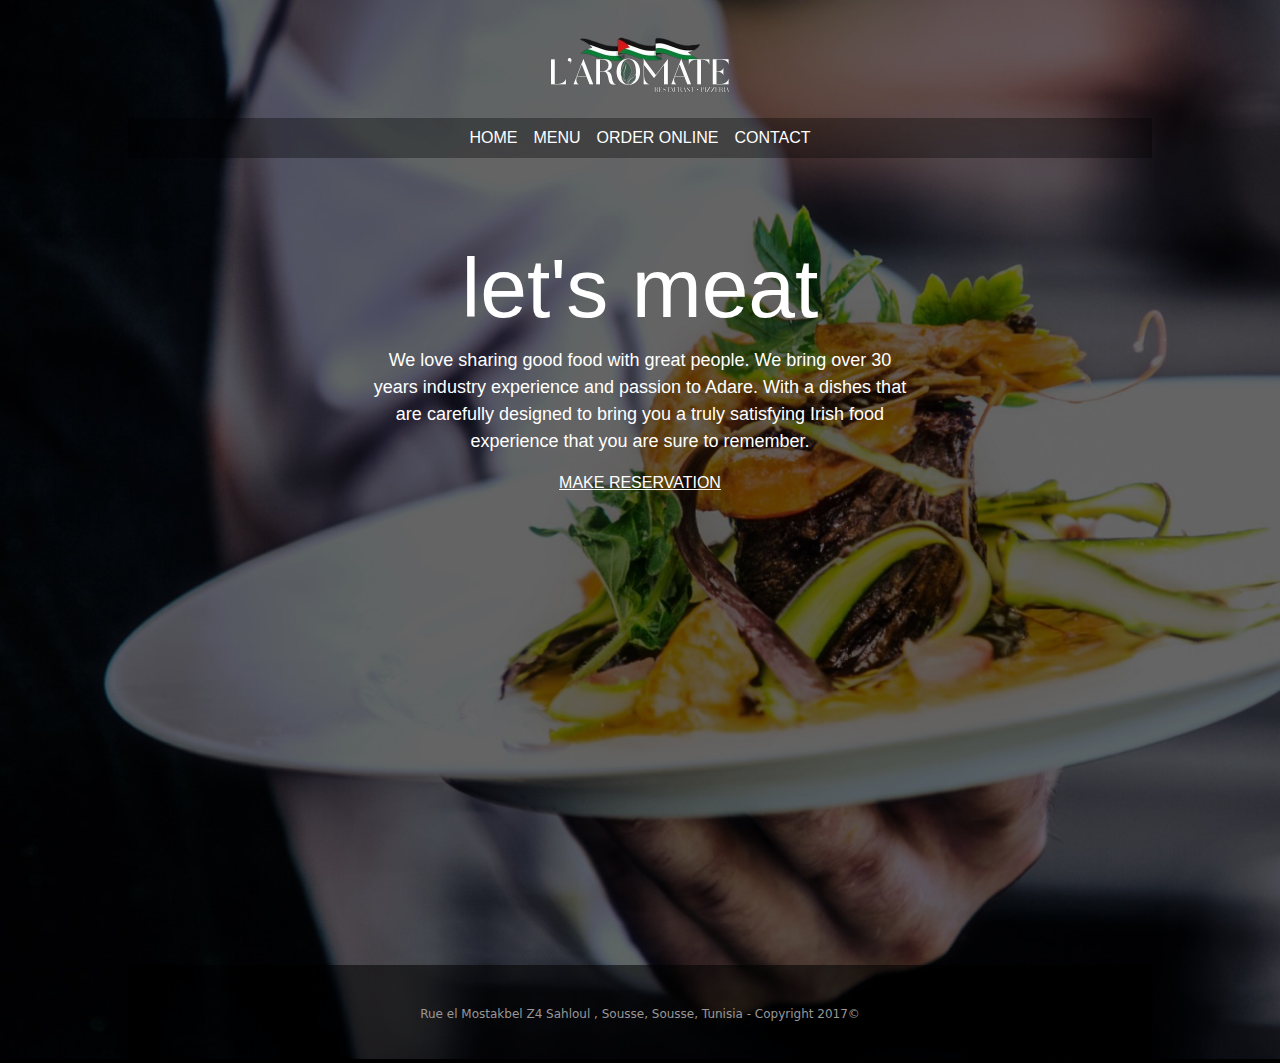
<file: index.html>
<!DOCTYPE html>
<html lang="en">
<head>
    <meta charset="UTF-8">
    <meta name="viewport" content="width=device-width, initial-scale=1.0">
    <title>Adare Restaurant</title>
    <link rel="stylesheet" href="style.css">
    <link rel="stylesheet" href="https://cdn.jsdelivr.net/npm/bootstrap@5.3.2/dist/css/bootstrap.min.css">
</head>
<body>
    <div class="conatiner">
        <header>
            <img class="logo" src="./images/logo.png" alt="logo">
        </header>
        <nav class="navbar navbar-expand-lg bg-black-opacity">
            <div class="container-fluid">
                <button class="navbar-toggler" type="button" data-bs-toggle="collapse" data-bs-target="#navbarNav" aria-controls="navbarNav" aria-expanded="false" aria-label="Toggle navigation">
                    <span class="navbar-toggler-icon"></span>
                </button>
                <div class="collapse navbar-collapse" id="navbarNav">
                    <ul class="navbar-nav mx-auto">
                        <li class="nav-item">
                            <a class="nav-link active" aria-current="page" href="#">HOME</a>
                        </li>
                        <li class="nav-item">
                            <a class="nav-link" href="menu.html">MENU</a>
                        </li>
                        <li class="nav-item">
                            <a class="nav-link" href="#">ORDER ONLINE</a>
                        </li>
                        <li class="nav-item">
                            <a class="nav-link" href="contact.html">CONTACT</a>
                        </li>
                    </ul>
                </div>
            </div>
        </nav>
        <main id="home">
            <h1 class="home">let's meat</h1>
            <p>We love sharing good food with great people. 
                We bring over 30 years industry experience and passion to Adare. 
                With a dishes that are carefully designed to bring you 
                a truly satisfying Irish food experience that you are sure 
                to remember. </p>
                <a href="#" class="reserv">MAKE RESERVATION</a>
        </main>
        <section>
            <iframe src="https://www.google.com/maps/embed?pb=!1m18!1m12!1m3!1d25874.97067287146!2d10.582726729600324!3d35.83989722124377!2m3!1f0!2f0!3f0!3m2!1i1024!2i768!4f13.1!3m3!1m2!1s0x12fd8b9474e3b781%3A0xe651428bf0efe050!2sL%E2%80%99Aromate%20Restaurant%20-%20Pizzeria!5e0!3m2!1sfr!2stn!4v1708030377834!5m2!1sfr!2stn" width="784" height="400" style="border:0;" allowfullscreen="" loading="lazy" referrerpolicy="no-referrer-when-downgrade"></iframe>
        </section>
        <footer>
            Rue el Mostakbel Z4 Sahloul , Sousse, Sousse, Tunisia - Copyright 2017©
        </footer>
    </div>
</body>
</html>
</file>
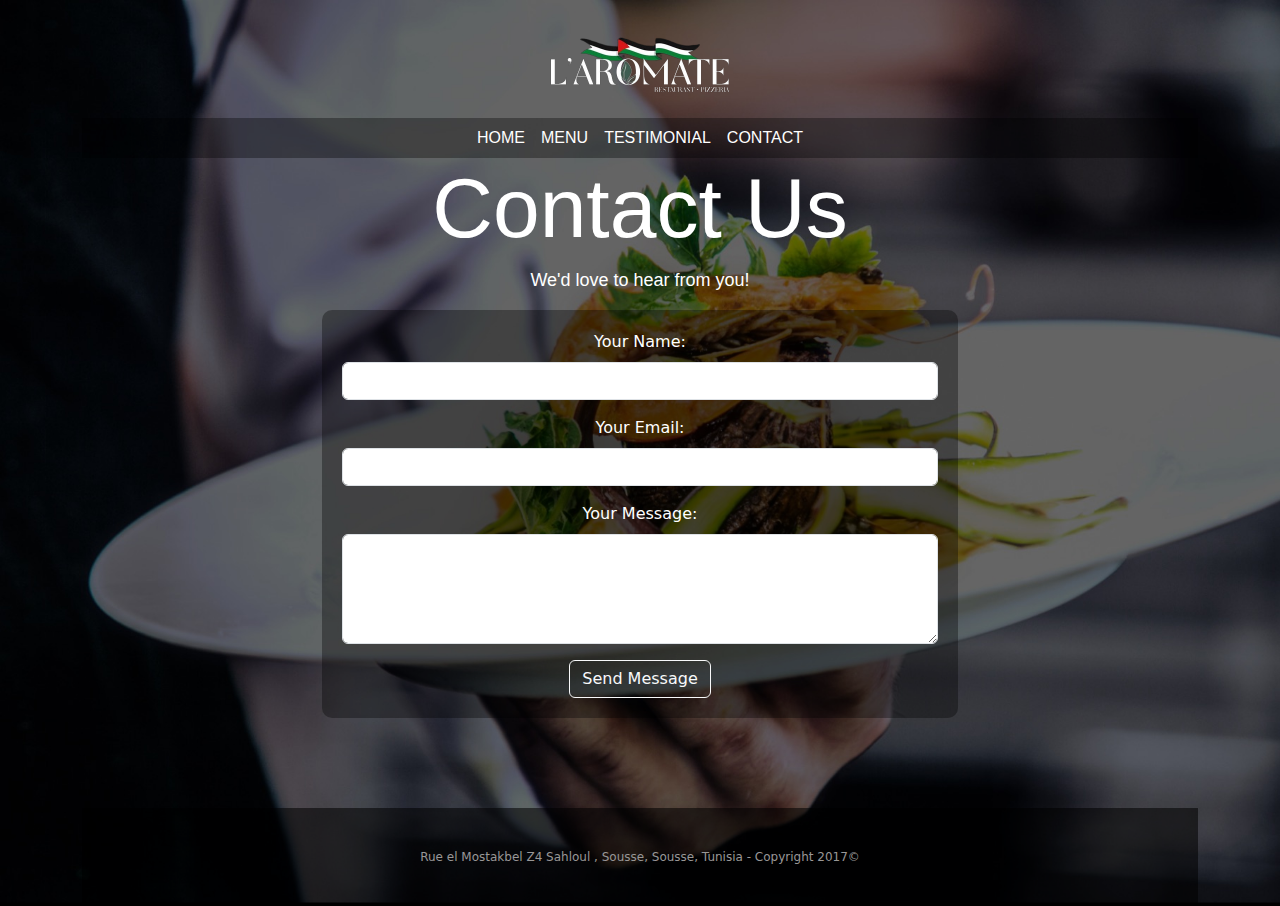
<file: contact.html>
<!DOCTYPE html>
<html lang="en">
<head>
    <meta charset="UTF-8">
    <meta name="viewport" content="width=device-width, initial-scale=1.0">
    <title>Contact - Adare Restaurant</title>
    <link rel="stylesheet" href="style.css">
    <link rel="stylesheet" href="https://cdn.jsdelivr.net/npm/bootstrap@5.3.0-alpha1/dist/css/bootstrap.min.css">
</head>
<body>
    <div class="container">
        <header>
            <img class="logo" src="./images/logo.png" alt="logo">
        </header>
        <nav class="navbar navbar-expand-lg bg-black-opacity">
            <div class="container-fluid">
                <button class="navbar-toggler" type="button" data-bs-toggle="collapse" data-bs-target="#navbarNav" aria-controls="navbarNav" aria-expanded="false" aria-label="Toggle navigation">
                    <span class="navbar-toggler-icon"></span>
                </button>
                <div class="collapse navbar-collapse" id="navbarNav">
                    <ul class="navbar-nav mx-auto">
                        <li class="nav-item">
                            <a class="nav-link" href="index.html">HOME</a>
                        </li>
                        <li class="nav-item">
                            <a class="nav-link" href="menu.html">MENU</a>
                        </li>
                        <li class="nav-item">
                            <a class="nav-link" href="testimonial.html">TESTIMONIAL</a>
                        </li>
                        <li class="nav-item">
                            <a class="nav-link active" aria-current="page" href="contact.html">CONTACT</a>
                        </li>
                    </ul>
                </div>
            </div>
        </nav>
        <main>
            <h1>Contact Us</h1>
            <p>We'd love to hear from you!</p>
            <form>
                <div class="mb-3">
                    <label for="name" class="form-label">Your Name:</label>
                    <input type="text" class="form-control" id="name" name="name">
                </div>
                <div class="mb-3">
                    <label for="email" class="form-label">Your Email:</label>
                    <input type="email" class="form-control" id="email" name="email">
                </div>
                <div class="mb-3">
                    <label for="message" class="form-label">Your Message:</label>
                    <textarea class="form-control" id="message" name="message" rows="4"></textarea>
                </div>
                <button type="submit" class="btn btn-outline-light">Send Message</button>
            </form>
        </main>
        <footer style="margin-top:250px">
            Rue el Mostakbel Z4 Sahloul , Sousse, Sousse, Tunisia - Copyright 2017©
        </footer>
    </div>
</body>
</html>
</file>
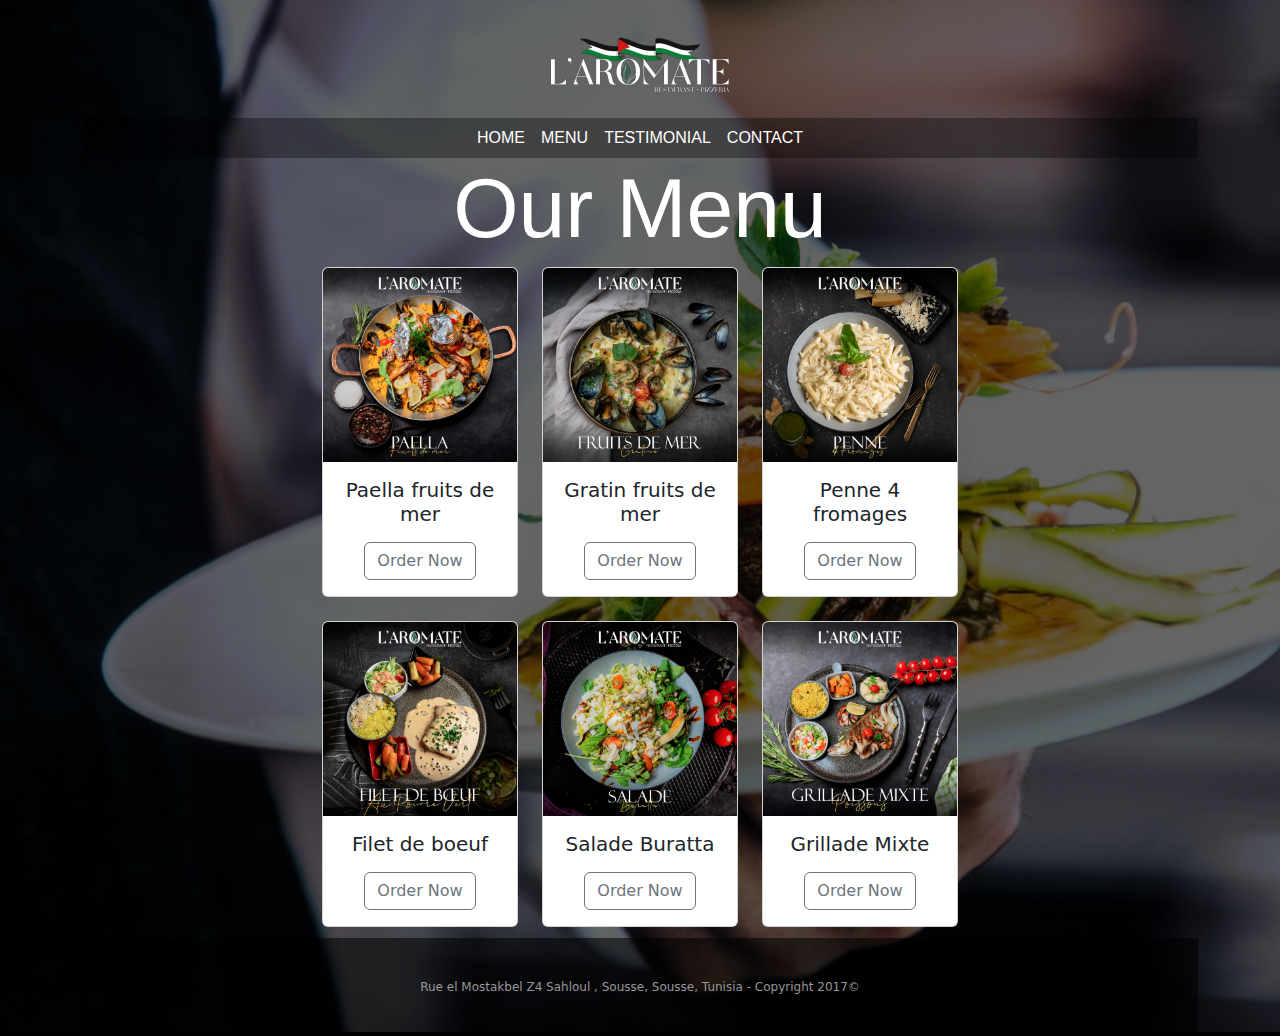
<file: menu.html>
<!DOCTYPE html>
<html lang="en">
<head>
    <meta charset="UTF-8">
    <meta name="viewport" content="width=device-width, initial-scale=1.0">
    <title>Menu - Adare Restaurant</title>
    <link rel="stylesheet" href="style.css">
    <link rel="stylesheet" href="https://cdn.jsdelivr.net/npm/bootstrap@5.3.0-alpha1/dist/css/bootstrap.min.css">
</head>
<body>
    <div class="container">
        <header>
            <img class="logo" src="./images/logo.png" alt="logo">
        </header>
        <nav class="navbar navbar-expand-lg bg-black-opacity">
            <div class="container-fluid">
                <button class="navbar-toggler" type="button" data-bs-toggle="collapse" data-bs-target="#navbarNav" aria-controls="navbarNav" aria-expanded="false" aria-label="Toggle navigation">
                    <span class="navbar-toggler-icon"></span>
                </button>
                <div class="collapse navbar-collapse" id="navbarNav">
                    <ul class="navbar-nav mx-auto">
                        <li class="nav-item">
                            <a class="nav-link" href="index.html">HOME</a>
                        </li>
                        <li class="nav-item">
                            <a class="nav-link" href="menu.html">MENU</a>
                        </li>
                        <li class="nav-item">
                            <a class="nav-link" href="testimonial.html">TESTIMONIAL</a>
                        </li>
                        <li class="nav-item">
                            <a class="nav-link" href="contact.html">CONTACT</a>
                        </li>
                    </ul>
                </div>
            </div>
        </nav>
        <main>
            <h1>Our Menu</h1>
            <div class="row">
                <div class="col-lg-4 mb-4">
                    <div class="card">
                        <img src="./images/paela.jpg" class="card-img-top" alt="dish1">
                        <div class="card-body">
                            <h5 class="card-title">Paella fruits de mer</h5>
                            <p class="card-text"></p>
                            <a href="#" class="btn btn-outline-secondary">Order Now</a>
                        </div>
                    </div>
                </div>
                <div class="col-lg-4 mb-4">
                    <div class="card">
                        <img src="./images/gratin.jpg" class="card-img-top" alt="dish1">
                        <div class="card-body">
                            <h5 class="card-title">Gratin fruits de mer</h5>
                            <p class="card-text"></p>
                            <a href="#" class="btn btn-outline-secondary">Order Now</a>
                        </div>
                    </div>
                </div>
                <div class="col-lg-4 mb-4">
                    <div class="card">
                        <img src="./images/penne.jpg" class="card-img-top" alt="dish1">
                        <div class="card-body">
                            <h5 class="card-title">Penne 4 fromages</h5>
                            <p class="card-text"></p>
                            <a href="#" class="btn btn-outline-secondary">Order Now</a>
                        </div>
                    </div>
                </div>
            </div>
            <div class="row">
                <div class="col-lg-4 mb-4">
                    <div class="card">
                        <img src="./images/filet.jpg" class="card-img-top" alt="dish1">
                        <div class="card-body">
                            <h5 class="card-title">Filet de boeuf</h5>
                            <p class="card-text"></p>
                            <a href="#" class="btn btn-outline-secondary">Order Now</a>
                        </div>
                    </div>
                </div>
                <div class="col-lg-4 mb-4">
                    <div class="card">
                        <img src="./images/salade.jpg" class="card-img-top" alt="dish1">
                        <div class="card-body">
                            <h5 class="card-title">Salade Buratta</h5>
                            <p class="card-text"></p>
                            <a href="#" class="btn btn-outline-secondary">Order Now</a>
                        </div>
                    </div>
                </div>
                <div class="col-lg-4 mb-4">
                    <div class="card">
                        <img src="./images/grillade.jpg" class="card-img-top" alt="dish1">
                        <div class="card-body">
                            <h5 class="card-title">Grillade Mixte</h5>
                            <p class="card-text"></p>
                            <a href="#" class="btn btn-outline-secondary">Order Now</a>
                        </div>
                    </div>
                </div>
            </div>
        </main>
        <footer style="margin-top:380px">
            Rue el Mostakbel Z4 Sahloul , Sousse, Sousse, Tunisia - Copyright 2017©
        </footer>
    </div>
</body>
</html>
</file>
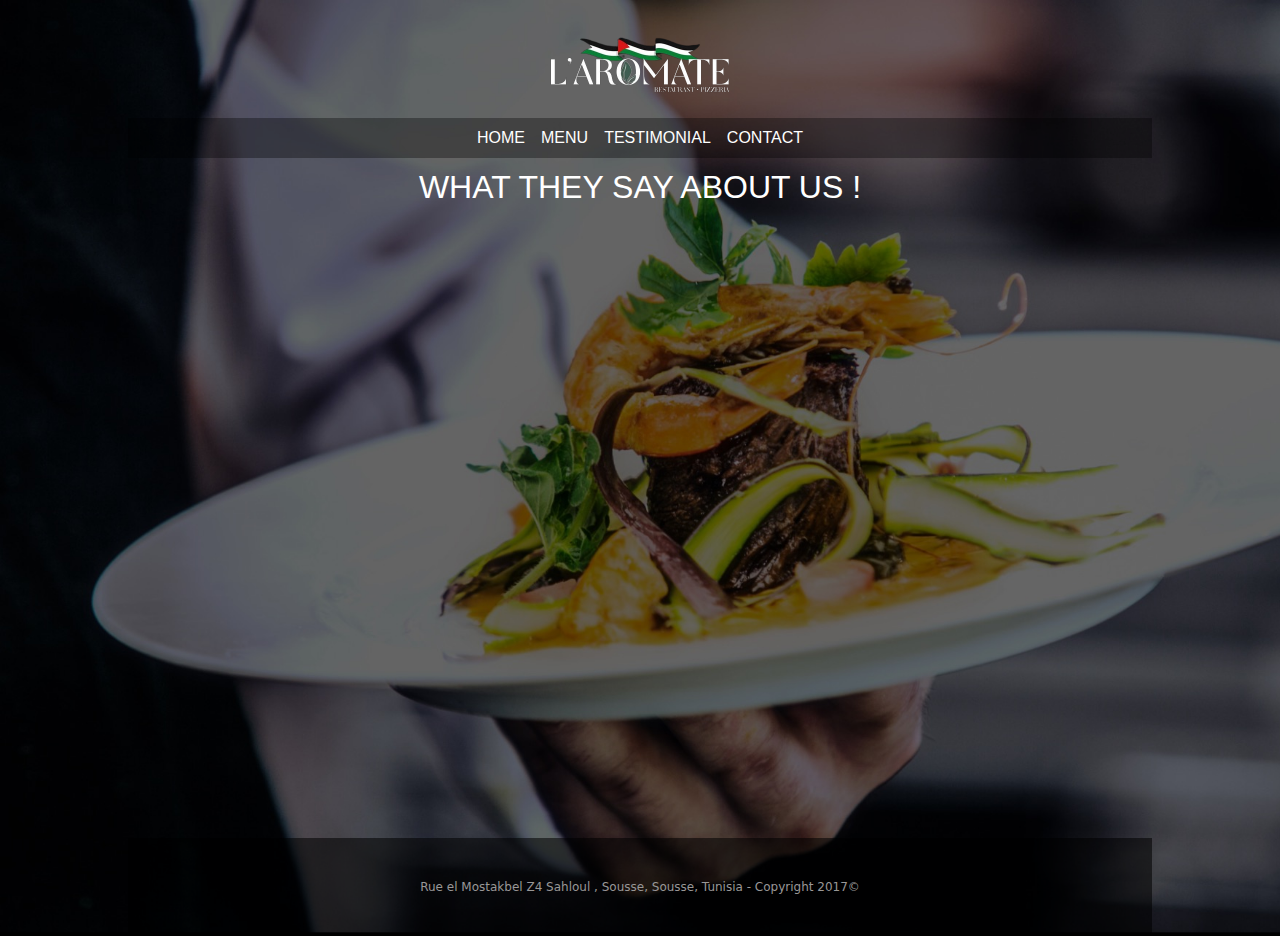
<file: testimonial.html>
<!DOCTYPE html>
<html lang="en">
<head>
    <meta charset="UTF-8">
    <meta name="viewport" content="width=device-width, initial-scale=1.0">
    <title>Adare Restaurant</title>
    <link rel="stylesheet" href="style.css">
    <link rel="stylesheet" href="https://cdn.jsdelivr.net/npm/bootstrap@5.3.2/dist/css/bootstrap.min.css">
</head>
<body>
    <div class="conatiner">
        <header>
            <img class="logo" src="./images/logo.png" alt="logo">
        </header>
        <nav class="navbar navbar-expand-lg bg-black-opacity">
            <div class="container-fluid">
                <button class="navbar-toggler" type="button" data-bs-toggle="collapse" data-bs-target="#navbarNav" aria-controls="navbarNav" aria-expanded="false" aria-label="Toggle navigation">
                    <span class="navbar-toggler-icon"></span>
                </button>
                <div class="collapse navbar-collapse" id="navbarNav">
                    <ul class="navbar-nav mx-auto">
                        <li class="nav-item">
                            <a class="nav-link active" aria-current="page" href="index.html">HOME</a>
                        </li>
                        <li class="nav-item">
                            <a class="nav-link" href="menu.html">MENU</a>
                        </li>
                        <li class="nav-item">
                            <a class="nav-link" href="#">TESTIMONIAL</a>
                        </li>
                        <li class="nav-item">
                            <a class="nav-link" href="contact.html">CONTACT</a>
                        </li>
                    </ul>
                </div>
            </div>
        </nav>
        <main>
            <h2>WHAT THEY SAY ABOUT US !</h2>
            <table>
                <tr>
                    <iframe src="https://www.facebook.com/plugins/post.php?href=https%3A%2F%2Fwww.facebook.com%2Fsonia.amor.969952%2Fposts%2Fpfbid0TczUUAYotCYrihzVKxY6pYRN5QVfqLhFbU6X49J2BCCz2ENFUTVWMBLxAoVsrnU3l&show_text=true&width=500" width="500" height="187" style="border:none;overflow:hidden" scrolling="no" frameborder="0" allowfullscreen="true" allow="autoplay; clipboard-write; encrypted-media; picture-in-picture; web-share"></iframe>
                </tr>
                <tr>
                    <iframe src="https://www.facebook.com/plugins/post.php?href=https%3A%2F%2Fwww.facebook.com%2Fyahya.lahbazi%2Fposts%2Fpfbid02a7z3sndm2Pa8FHiSV4QVggaZYwbD2dZqBASQTWGSbioKPL5sirs3umE48CLyKH6Gl&show_text=true&width=500" width="500" height="203" style="border:none;overflow:hidden" scrolling="no" frameborder="0" allowfullscreen="true" allow="autoplay; clipboard-write; encrypted-media; picture-in-picture; web-share"></iframe>
                </tr>
                <tr>
                    <iframe src="https://www.facebook.com/plugins/post.php?href=https%3A%2F%2Fwww.facebook.com%2Fpermalink.php%3Fstory_fbid%3Dpfbid0zZkVUos2i7Kw3zsUyt6NYtDfFeJ3oDRD2H1aEFKLy6FaRxvjE4MwFmoTmeomkJG8l%26id%3D100011741838695&show_text=true&width=500" width="500" height="203" style="border:none;overflow:hidden" scrolling="no" frameborder="0" allowfullscreen="true" allow="autoplay; clipboard-write; encrypted-media; picture-in-picture; web-share"></iframe>
                </tr>
            </table>
        </main>
        
        <footer style="margin-top: 280px;">
            Rue el Mostakbel Z4 Sahloul , Sousse, Sousse, Tunisia - Copyright 2017©
        </footer>
    </div>
</body>
</html>
</file>
<file: style.css>
body{
background-color: gray;
background-image: url(./images/background-adare-restaurant.jpg);
background-size: cover;
}
.conatiner{
    width: 1024px;
    margin-left: auto;
    margin-right: auto;
}
header{
    height:118px;
    text-align: center;
}
.logo{
    width: 250px;
    height: 250px;
    margin-top: -50px;
}
nav{
    height:40px;
    background-color:green;
}
main{
    height:400px;
    text-align: center;
    padding-left: 240px;
    padding-right: 240px;
}
#home{
    height:400px; 
    text-align: center; 
    padding-top: 80px; 
    padding-left: 240px; 
    padding-right: 240px;
}

section{
    padding-left: 120px;
    padding-right: 120px;
}
footer{
    background-color:rgba(0, 0, 0, 0.548);
    color: rgb(153, 151, 151);
    text-align: center;
    font-size: 12px;
    padding-top: 40px;
    padding-bottom: 40px;
}
h1{
    font-size: 84px !important;
    font-family: Arial, Helvetica, sans-serif !important;
    color: white !important;
}
h2{
    font-size: 64px;
    font-family: Arial, Helvetica, sans-serif !important;
    color: white !important;
    padding-top: 10px;
}
p{
    font-size: 18px;
    font-family: Arial, Helvetica, sans-serif;
    color: white;
}
.reserv{
    font-family: Arial, Helvetica, sans-serif !important;
    color: white !important;
}
.bg-black-opacity {
    background-color: rgba(0, 0, 0, 0.338) !important; 
}

.navbar-nav > .nav-item > .nav-link {
    color: #ffffff !important; 
    font-family: Arial, sans-serif !important; 
}
label{
    color: white;
}
form {
    background-color: rgba(0, 0, 0, 0.338);
    padding: 20px; 
    border-radius: 10px; 
}
</file>
